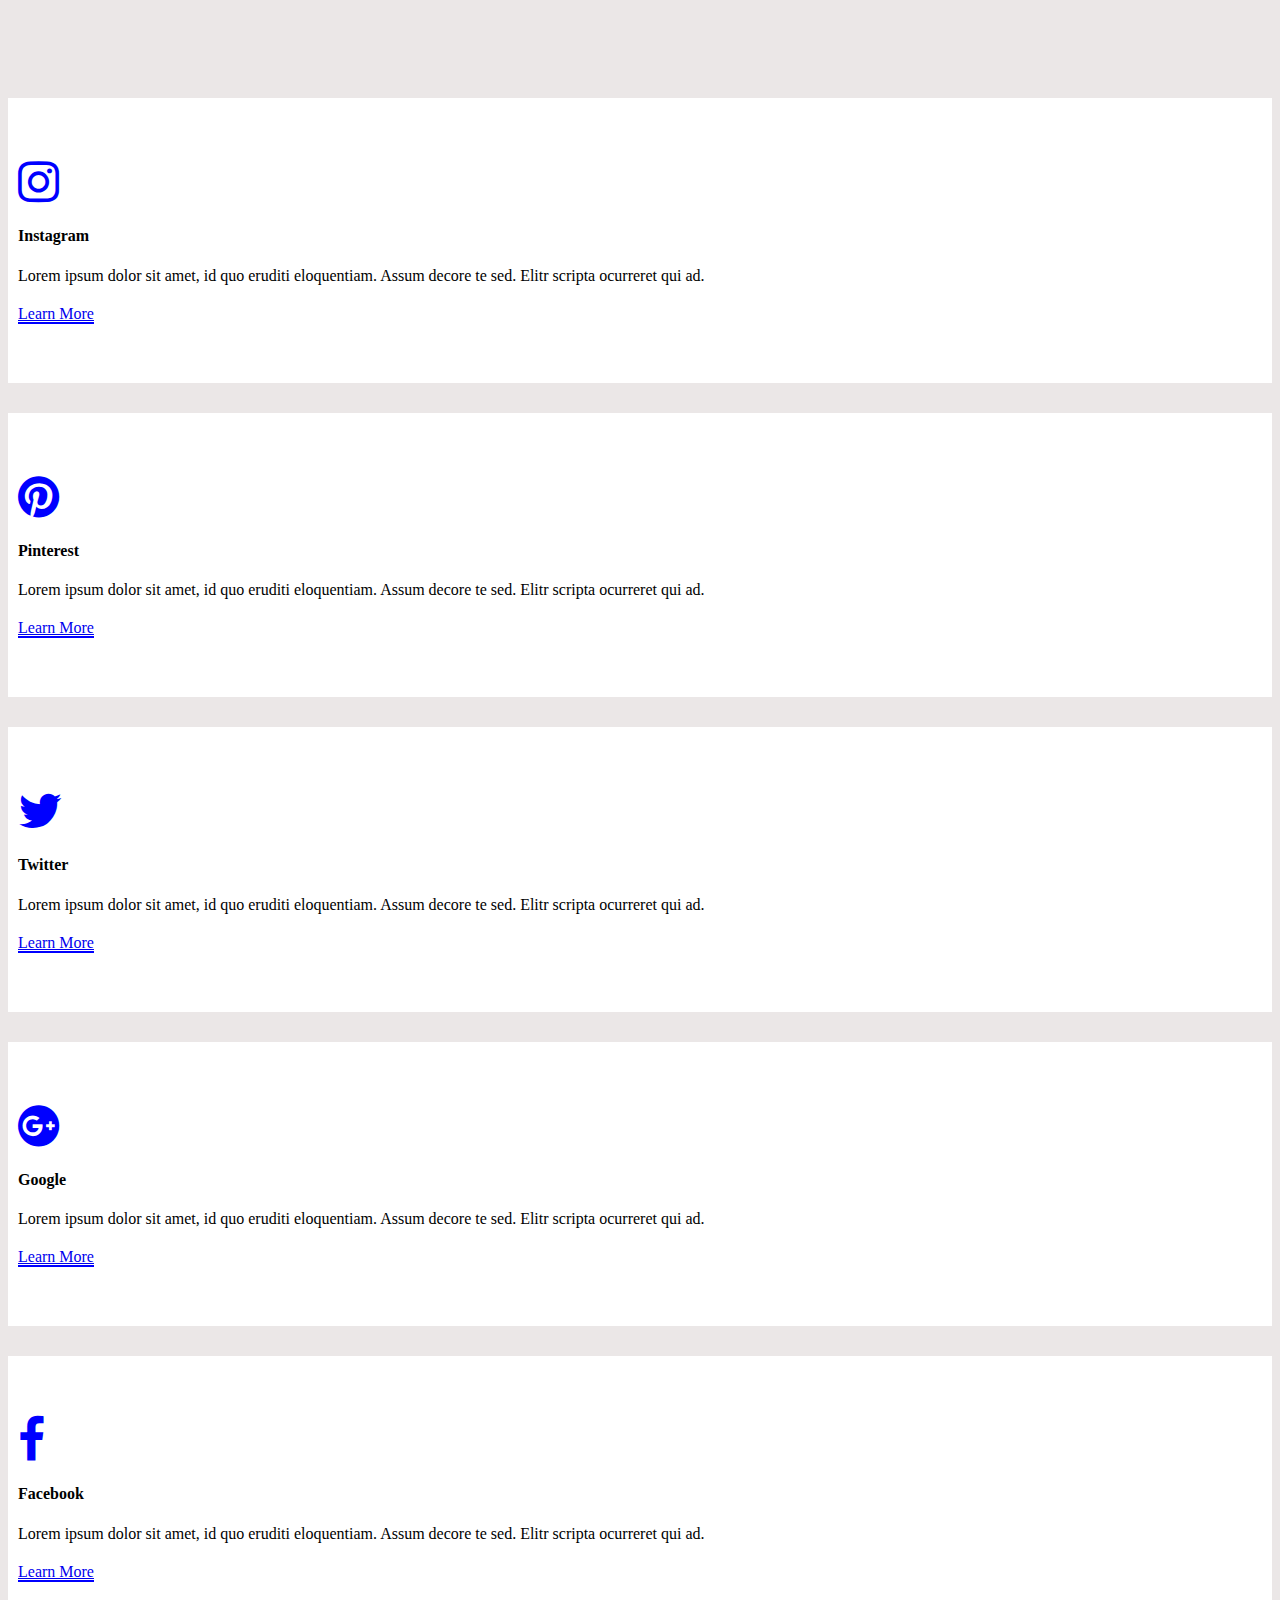
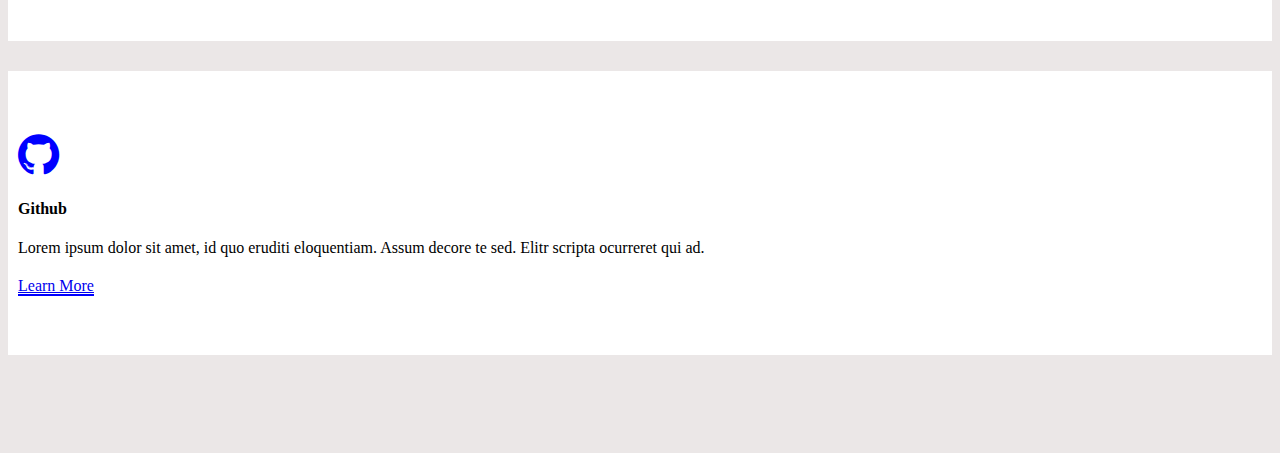
<file: index.html>
<!DOCTYPE html>
<html lang="en">
<head>
    <meta charset="UTF-8">
    <meta http-equiv="X-UA-Compatible" content="IE=edge">
    <meta name="viewport" content="width=device-width, initial-scale=1.0">
    <title>Document</title>
    <link rel="stylesheet" href="https://cdn.jsdelivr.net/npm/bootstrap@4.6.1/dist/css/bootstrap.min.css" integrity="sha384-zCbKRCUGaJDkqS1kPbPd7TveP5iyJE0EjAuZQTgFLD2ylzuqKfdKlfG/eSrtxUkn" crossorigin="anonymous">
    <link rel="stylesheet" href="https://cdnjs.cloudflare.com/ajax/libs/font-awesome/4.7.0/css/font-awesome.min.css" integrity="sha512-SfTiTlX6kk+qitfevl/7LibUOeJWlt9rbyDn92a1DqWOw9vWG2MFoays0sgObmWazO5BQPiFucnnEAjpAB+/Sw==" crossorigin="anonymous" referrerpolicy="no-referrer" />
    <link rel="stylesheet" href="index.css" >
</head>
<body>
   <div class= "box">
       <div class="container">
           <div class="row">
               <div class="col-sm-4 col-md-4 col-lg-4">
                    <div class="box-part text-center">
                        <i class="fa fa-instagram fa-3x"  ></i>
                        <h4>Instagram</h4>
                        <p>Lorem ipsum dolor sit amet, id quo eruditi eloquentiam. Assum decore te sed. Elitr scripta ocurreret qui ad.</p>
                        <a href="#" >Learn More</a>
                    </div>
                    <div class="box-part text-center">
                        <i class="fa fa-pinterest fa-3x"  ></i>
                        <h4>Pinterest</h4>
                        <p>Lorem ipsum dolor sit amet, id quo eruditi eloquentiam. Assum decore te sed. Elitr scripta ocurreret qui ad.</p>
                        <a href="#" >Learn More</a>
                    </div>
               </div>
               <div class="col-sm-4 col-md-4 col-lg-4">
                <div class="box-part text-center">
                    <i class="fa fa-twitter fa-3x"  ></i>
                    <h4>Twitter</h4>
                    <p>Lorem ipsum dolor sit amet, id quo eruditi eloquentiam. Assum decore te sed. Elitr scripta ocurreret qui ad.</p>
                    <a href="#" >Learn More</a>
                </div>
                <div class="box-part text-center">
                    <i class="fa fa-google-plus-official fa-3x"  ></i>
                    <h4>Google</h4>
                    <p>Lorem ipsum dolor sit amet, id quo eruditi eloquentiam. Assum decore te sed. Elitr scripta ocurreret qui ad.</p>
                    <a href="#" >Learn More</a>
                </div>
            </div>
            <div class="col-sm-4 col-md-4 col-lg-4">
                <div class="box-part text-center">
                    <i class="fa fa-facebook fa-3x"  ></i>
                    <h4>Facebook</h4>
                    <p>Lorem ipsum dolor sit amet, id quo eruditi eloquentiam. Assum decore te sed. Elitr scripta ocurreret qui ad.</p>
                    <a href="#" >Learn More</a>
                </div>
                <div class="box-part text-center">
                    <i class="fa fa-github fa-3x"  ></i>
                    <h4>Github</h4>
                    <p>Lorem ipsum dolor sit amet, id quo eruditi eloquentiam. Assum decore te sed. Elitr scripta ocurreret qui ad.</p>
                    <a href="#" >Learn More</a>
                </div>
            </div>
           
        </div>
       </div>
   </div> 
</body>
</html>
</file>
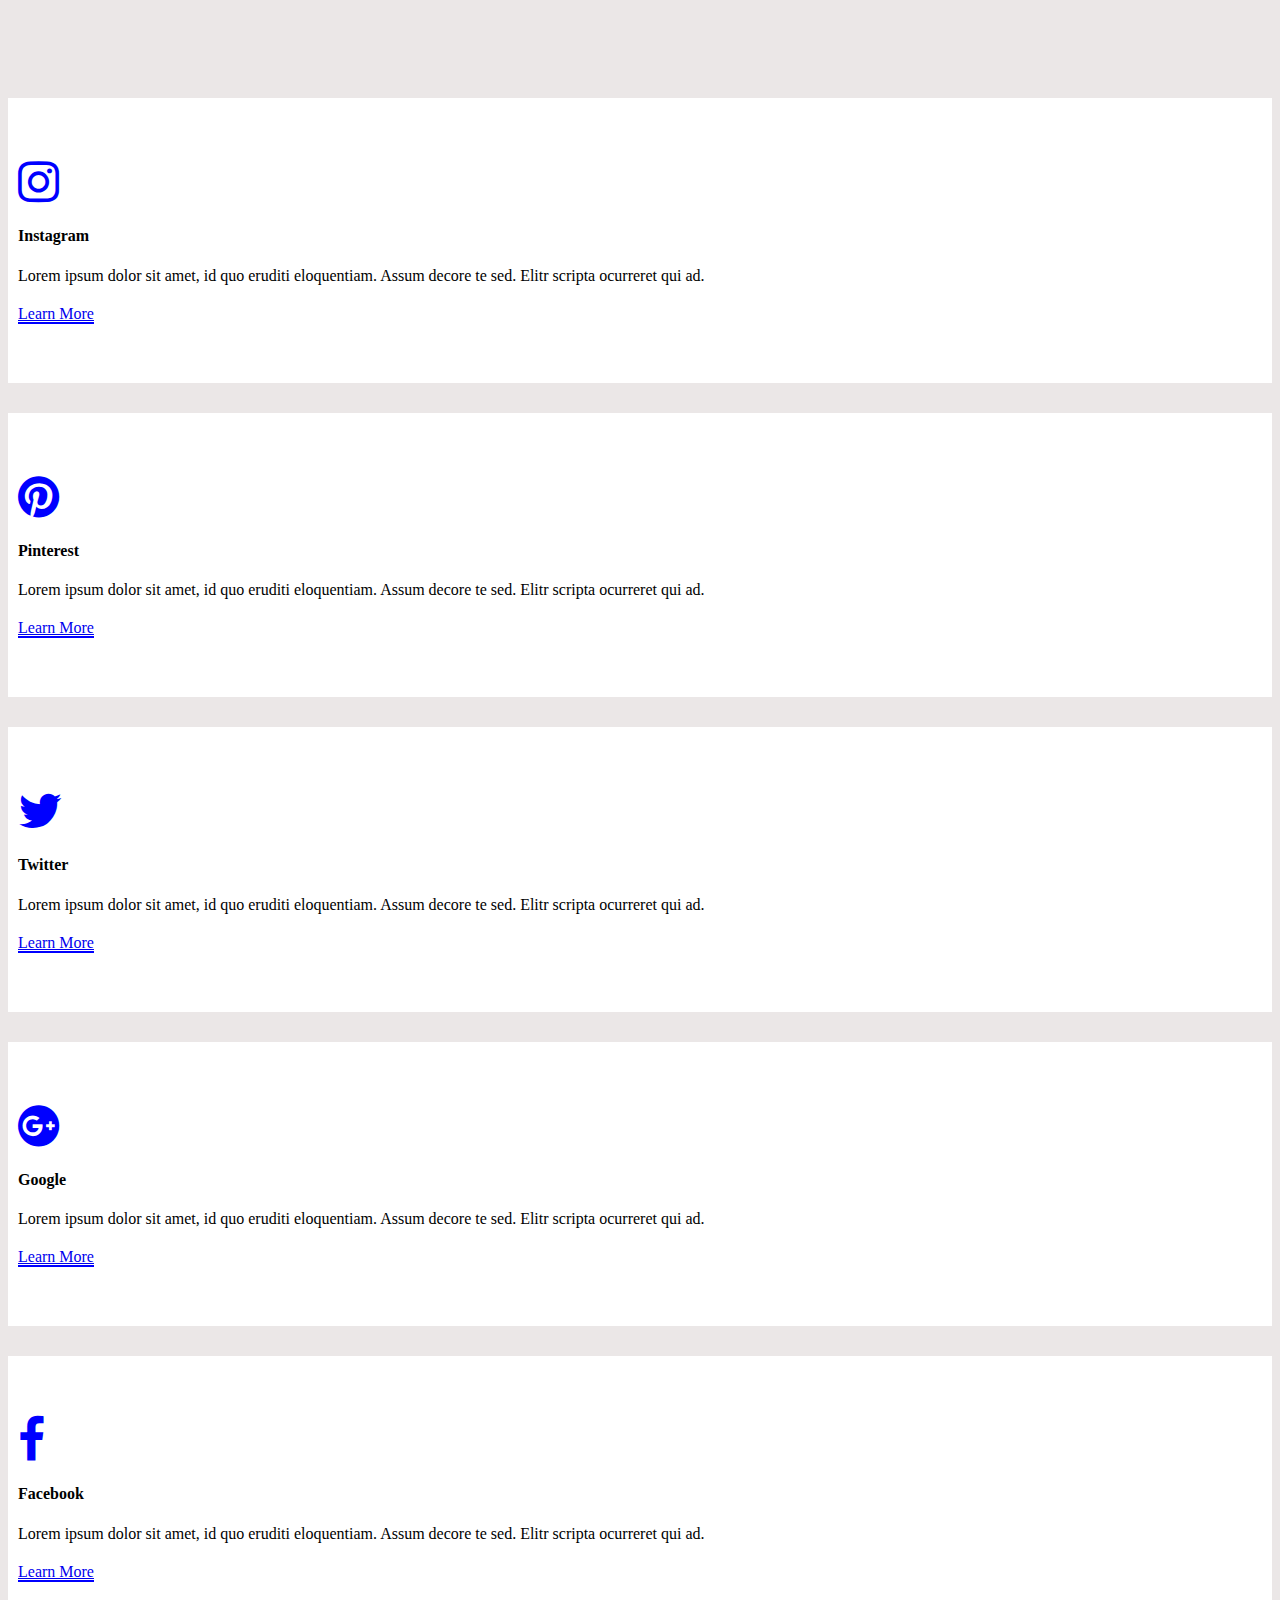
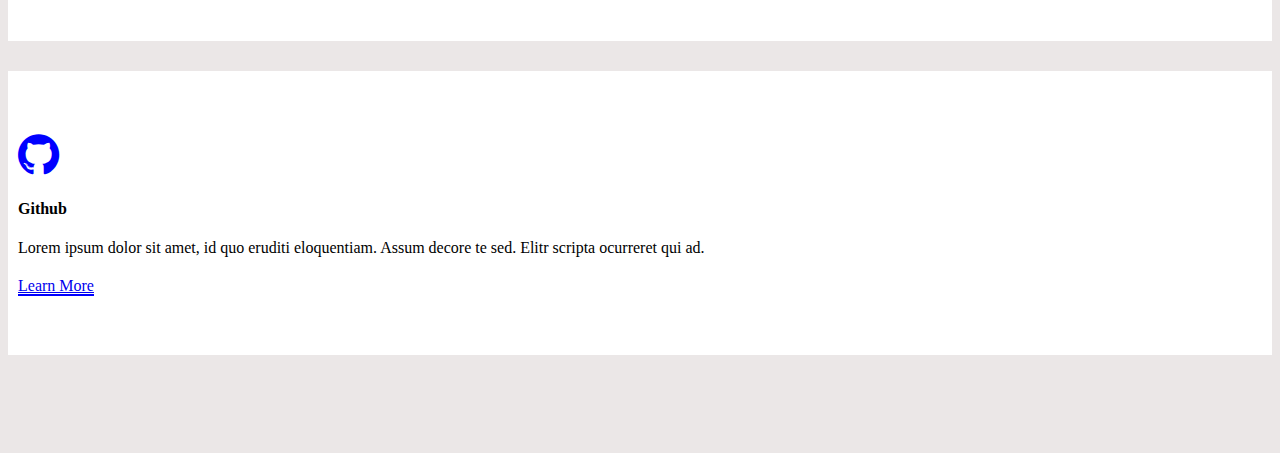
<file: prac.html>
<!DOCTYPE html>
<html lang="en">
<head>
    <meta charset="UTF-8">
    <meta http-equiv="X-UA-Compatible" content="IE=edge">
    <meta name="viewport" content="width=device-width, initial-scale=1.0">
    <title>Document</title>
    <link rel="stylesheet" href="https://cdn.jsdelivr.net/npm/bootstrap@4.6.1/dist/css/bootstrap.min.css" integrity="sha384-zCbKRCUGaJDkqS1kPbPd7TveP5iyJE0EjAuZQTgFLD2ylzuqKfdKlfG/eSrtxUkn" crossorigin="anonymous">
    <link rel="stylesheet" href="https://cdnjs.cloudflare.com/ajax/libs/font-awesome/4.7.0/css/font-awesome.min.css" integrity="sha512-SfTiTlX6kk+qitfevl/7LibUOeJWlt9rbyDn92a1DqWOw9vWG2MFoays0sgObmWazO5BQPiFucnnEAjpAB+/Sw==" crossorigin="anonymous" referrerpolicy="no-referrer" />
    <link rel="stylesheet" href="prac.css" >
</head>
<body>
   <div class= "box">
       <div class="container">
           <div class="row">
               <div class="col-sm-4 col-md-4 col-lg-4">
                    <div class="box-part text-center">
                        <i class="fa fa-instagram fa-3x"  ></i>
                        <h4>Instagram</h4>
                        <p>Lorem ipsum dolor sit amet, id quo eruditi eloquentiam. Assum decore te sed. Elitr scripta ocurreret qui ad.</p>
                        <a href="#" >Learn More</a>
                    </div>
                    <div class="box-part text-center">
                        <i class="fa fa-pinterest fa-3x"  ></i>
                        <h4>Pinterest</h4>
                        <p>Lorem ipsum dolor sit amet, id quo eruditi eloquentiam. Assum decore te sed. Elitr scripta ocurreret qui ad.</p>
                        <a href="#" >Learn More</a>
                    </div>
               </div>
               <div class="col-sm-4 col-md-4 col-lg-4">
                <div class="box-part text-center">
                    <i class="fa fa-twitter fa-3x"  ></i>
                    <h4>Twitter</h4>
                    <p>Lorem ipsum dolor sit amet, id quo eruditi eloquentiam. Assum decore te sed. Elitr scripta ocurreret qui ad.</p>
                    <a href="#" >Learn More</a>
                </div>
                <div class="box-part text-center">
                    <i class="fa fa-google-plus-official fa-3x"  ></i>
                    <h4>Google</h4>
                    <p>Lorem ipsum dolor sit amet, id quo eruditi eloquentiam. Assum decore te sed. Elitr scripta ocurreret qui ad.</p>
                    <a href="#" >Learn More</a>
                </div>
            </div>
            <div class="col-sm-4 col-md-4 col-lg-4">
                <div class="box-part text-center">
                    <i class="fa fa-facebook fa-3x"  ></i>
                    <h4>Facebook</h4>
                    <p>Lorem ipsum dolor sit amet, id quo eruditi eloquentiam. Assum decore te sed. Elitr scripta ocurreret qui ad.</p>
                    <a href="#" >Learn More</a>
                </div>
                <div class="box-part text-center">
                    <i class="fa fa-github fa-3x"  ></i>
                    <h4>Github</h4>
                    <p>Lorem ipsum dolor sit amet, id quo eruditi eloquentiam. Assum decore te sed. Elitr scripta ocurreret qui ad.</p>
                    <a href="#" >Learn More</a>
                </div>
            </div>
           
        </div>
       </div>
   </div> 
</body>
</html>
</file>
<file: index.css>
body{
    background-color: rgb(235, 231, 231);
}
.fa{
color:blue
}
.box-part{
background-color: white;
padding:60px 10px;
margin:30px 0px;
}
a{
    border-bottom: 2px solid blue;
    
}
.box{
    padding: 60px 0px ;
}
p{
    margin:20px 0px
}
</file>
<file: prac.css>
body{
    background-color: rgb(235, 231, 231);
}
.fa{
color:blue
}
.box-part{
background-color: white;
padding:60px 10px;
margin:30px 0px;
}
a{
    border-bottom: 2px solid blue;
    
}
.box{
    padding: 60px 0px ;
}
p{
    margin:20px 0px
}
</file>
